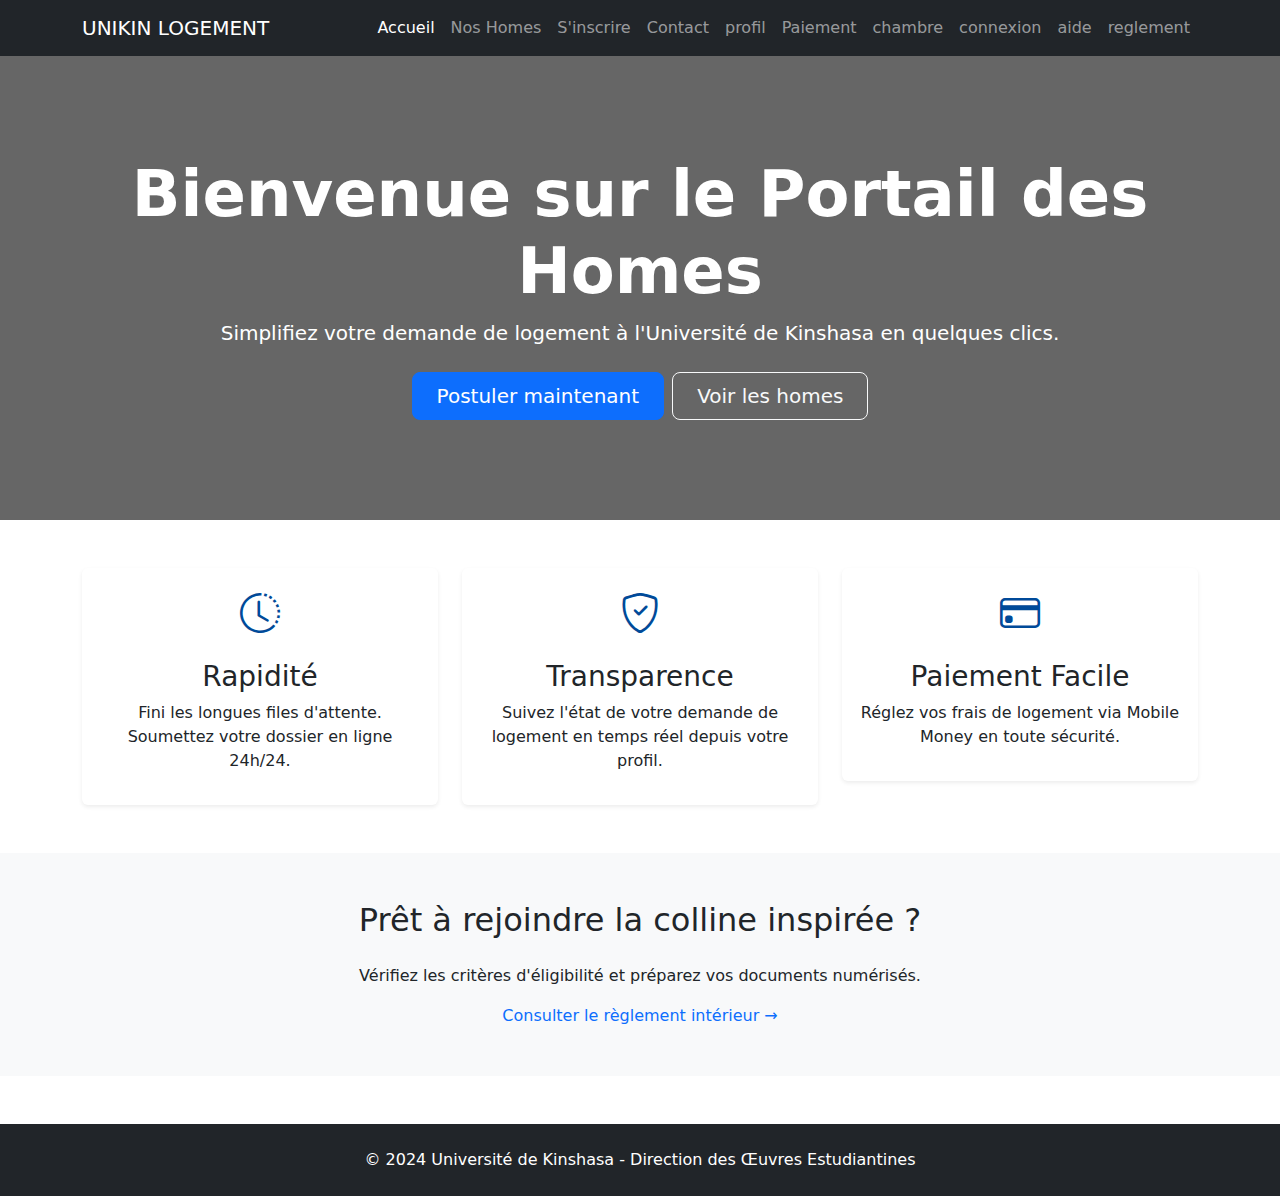
<file: index.html>
<!DOCTYPE html>
<html lang="fr">
<head>
    <meta charset="UTF-8">
    <meta name="viewport" content="width=device-width, initial-scale=1.0">
    <title>Accueil - Gestion des Homes UNIKIN</title>
    <link href="https://cdn.jsdelivr.net/npm/bootstrap@5.3.0/dist/css/bootstrap.min.css" rel="stylesheet">
    <link rel="stylesheet" href="https://cdn.jsdelivr.net/npm/bootstrap-icons@1.11.0/font/bootstrap-icons.css">
    <style>
        .hero-section {
            background: linear-gradient(rgba(0,0,0,0.6), rgba(0,0,0,0.6)), url('https://via.placeholder.com/1500x600');
            background-size: cover;
            color: white;
            padding: 100px 0;
        }
        .feature-icon {
            font-size: 2.5rem;
            color: #004a99;
        }
    </style>
</head>
<body>

    <nav class="navbar navbar-expand-lg navbar-dark bg-dark sticky-top">
        <div class="container">
            <a class="navbar-brand" href="index.html">UNIKIN LOGEMENT</a>
            <button class="navbar-toggler" type="button" data-bs-toggle="collapse" data-bs-target="#navbarNav">
                <span class="navbar-toggler-icon"></span>
            </button>
            <div class="collapse navbar-collapse" id="navbarNav">
                <ul class="navbar-nav ms-auto">
                    <li class="nav-item"><a class="nav-link active" href="page d'accueil.htlm 2.html">Accueil</a></li>
                    <li class="nav-item"><a class="nav-link" href="listes homes 4.html">Nos Homes</a></li>
                    <li class="nav-item"><a class="nav-link" href="inscription 3.html">S'inscrire</a></li>
                    <li class="nav-item"><a class="nav-link" href="page contact.html">Contact</a></li>
                    <li class="nav-item"><a class="nav-link" href="page PROFIL 5.html">profil</a></li>
                    <li class="nav-item"><a class="nav-link" href="page paiement 1.html">Paiement</a></li>
                    <li class="nav-item"><a class="nav-link" href="chambre.html">chambre</a></li>
                    <li class="nav-item"><a class="nav-link" href="PAGE DE CONNEXION.html">connexion</a></li>
                    <li class="nav-item"><a class="nav-link" href="page aide.html">aide</a></li>
                    <li class="nav-item"><a class="nav-link" href="reglement.html">reglement</a></li>
                </ul>
            </div>
        </div>
    </nav>

    <header class="hero-section text-center">
        <div class="container">
            <h1 class="display-3 fw-bold">Bienvenue sur le Portail des Homes</h1>
            <p class="lead mb-4">Simplifiez votre demande de logement à l'Université de Kinshasa en quelques clics.</p>
            <div class="d-grid gap-2 d-sm-flex justify-content-sm-center">
                <a href="inscription.html" class="btn btn-primary btn-lg px-4 gap-3">Postuler maintenant</a>
                <a href="liste_homes.html" class="btn btn-outline-light btn-lg px-4">Voir les homes</a>
            </div>
        </div>
    </header>

    <section class="container py-5">
        <div class="row text-center g-4">
            <div class="col-md-4">
                <div class="p-3 shadow-sm rounded bg-white">
                    <i class="bi bi-clock-history feature-icon"></i>
                    <h3 class="mt-3">Rapidité</h3>
                    <p>Fini les longues files d'attente. Soumettez votre dossier en ligne 24h/24.</p>
                </div>
            </div>
            <div class="col-md-4">
                <div class="p-3 shadow-sm rounded bg-white">
                    <i class="bi bi-shield-check feature-icon"></i>
                    <h3 class="mt-3">Transparence</h3>
                    <p>Suivez l'état de votre demande de logement en temps réel depuis votre profil.</p>
                </div>
            </div>
            <div class="col-md-4">
                <div class="p-3 shadow-sm rounded bg-white">
                    <i class="bi bi-credit-card feature-icon"></i>
                    <h3 class="mt-3">Paiement Facile</h3>
                    <p>Réglez vos frais de logement via Mobile Money en toute sécurité.</p>
                </div>
            </div>
        </div>
    </section>

    <section class="bg-light py-5">
        <div class="container text-center">
            <h2 class="mb-4">Prêt à rejoindre la colline inspirée ?</h2>
            <p>Vérifiez les critères d'éligibilité et préparez vos documents numérisés.</p>
            <a href="reglement.html" class="text-decoration-none">Consulter le règlement intérieur &rarr;</a>
        </div>
    </section>

    <footer class="bg-dark text-white py-4 mt-5">
        <div class="container text-center">
            <p class="mb-0">&copy; 2024 Université de Kinshasa - Direction des Œuvres Estudiantines</p>
        </div>
    </footer>

    <script src="https://cdn.jsdelivr.net/npm/bootstrap@5.3.0/dist/js/bootstrap.bundle.min.js"></script>
</body>

</html>
</file>
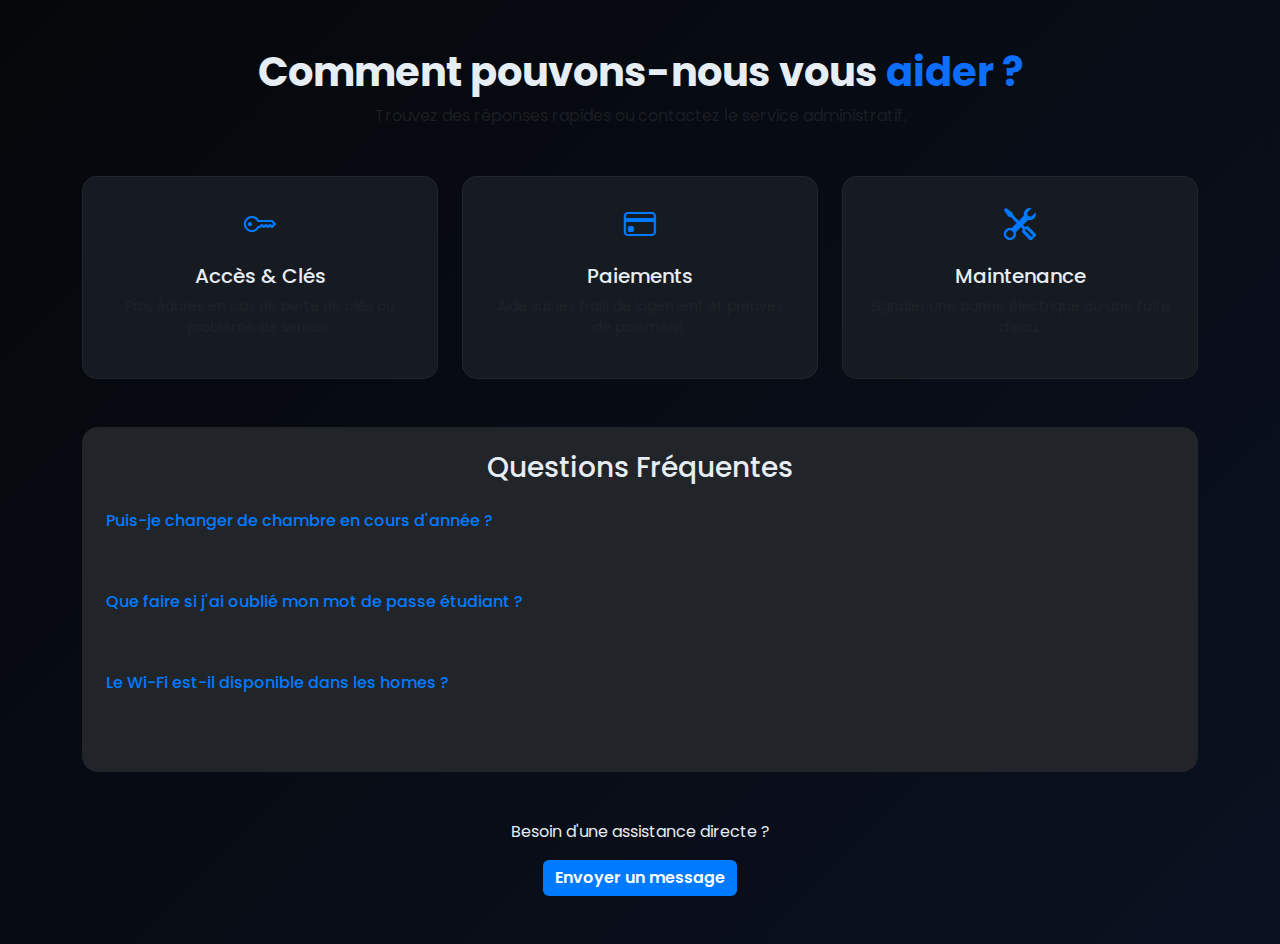
<file: page aide.html>
<!DOCTYPE html>
<html lang="fr">
<head>
    <meta charset="UTF-8">
    <meta name="viewport" content="width=device-width, initial-scale=1.0">
    <title>Centre d'Aide - UNIKIN</title>
    <link href="https://cdn.npmmirror.com/bootstrap/5.3.0/css/bootstrap.min.css" rel="stylesheet">
    <link href="https://fonts.googleapis.com/css2?family=Poppins:wght@300;400;600&display=swap" rel="stylesheet">
    <link rel="stylesheet" href="https://cdn.jsdelivr.net/npm/bootstrap-icons@1.11.0/font/bootstrap-icons.css">
    <style>
        :root { --primary-blue: #007bff; --card-bg: #161b22; }
        body { background: #0a0e14; color: #e6edf3; font-family: 'Poppins', sans-serif; }
        .help-card { background: var(--card-bg); border-radius: 15px; border: 1px solid rgba(255,255,255,0.05); transition: transform 0.3s; cursor: pointer; }
        .help-card:hover { transform: translateY(-10px); border-color: var(--primary-blue); }
        .icon-box { font-size: 2rem; color: var(--primary-blue); margin-bottom: 15px; }
        .faq-q { color: var(--primary-blue); font-weight: 500; margin-top: 20px; }
    </style>
    <link href="https://cdn.jsdelivr.net/npm/bootstrap@5.3.0/dist/css/bootstrap.min.css" rel="stylesheet">

    <link rel="stylesheet" href="page.css">
</head>
<body>

<div class="container py-5">
    <div class="text-center mb-5">
        <h1 class="fw-bold">Comment pouvons-nous vous <span class="text-primary">aider ?</span></h1>
        <p class="text-muted">Trouvez des réponses rapides ou contactez le service administratif.</p>
    </div>

    <div class="row g-4 mb-5">
        <div class="col-md-4">
            <div class="help-card p-4 text-center">
                <div class="icon-box"><i class="bi bi-key"></i></div>
                <h5>Accès & Clés</h5>
                <p class="small text-muted">Procédures en cas de perte de clés ou problème de serrure.</p>
            </div>
        </div>
        <div class="col-md-4">
            <div class="help-card p-4 text-center">
                <div class="icon-box"><i class="bi bi-credit-card"></i></div>
                <h5>Paiements</h5>
                <p class="small text-muted">Aide sur les frais de logement et preuves de paiement.</p>
            </div>
        </div>
        <div class="col-md-4">
            <div class="help-card p-4 text-center">
                <div class="icon-box"><i class="bi bi-tools"></i></div>
                <h5>Maintenance</h5>
                <p class="small text-muted">Signaler une panne électrique ou une fuite d'eau.</p>
            </div>
        </div>
    </div>

    <div class="max-width-700 mx-auto bg-dark p-4 rounded-4">
        <h3 class="mb-4 text-center">Questions Fréquentes</h3>
        
        <div class="faq-item">
            <p class="faq-q">Puis-je changer de chambre en cours d'année ?</p>
            <p class="text-muted small">Oui, mais sous réserve de disponibilité et après validation par le service de l'intendance.</p>
        </div>

        <div class="faq-item">
            <p class="faq-q">Que faire si j'ai oublié mon mot de passe étudiant ?</p>
            <p class="text-muted small">Rendez-vous à la direction informatique avec votre carte d'étudiant pour une réinitialisation.</p>
        </div>

        <div class="faq-item">
            <p class="faq-q">Le Wi-Fi est-il disponible dans les homes ?</p>
            <p class="text-muted small">Certains sites sont couverts. Le déploiement complet est en cours par le rectorat.</p>
        </div>
    </div>

    <div class="text-center mt-5">
        <p>Besoin d'une assistance directe ?</p>
        <a href="mailto:support@unikin.ac.cd" class="btn btn-primary">Envoyer un message</a>
    </div>
</div>

</body>
</html>
</file>
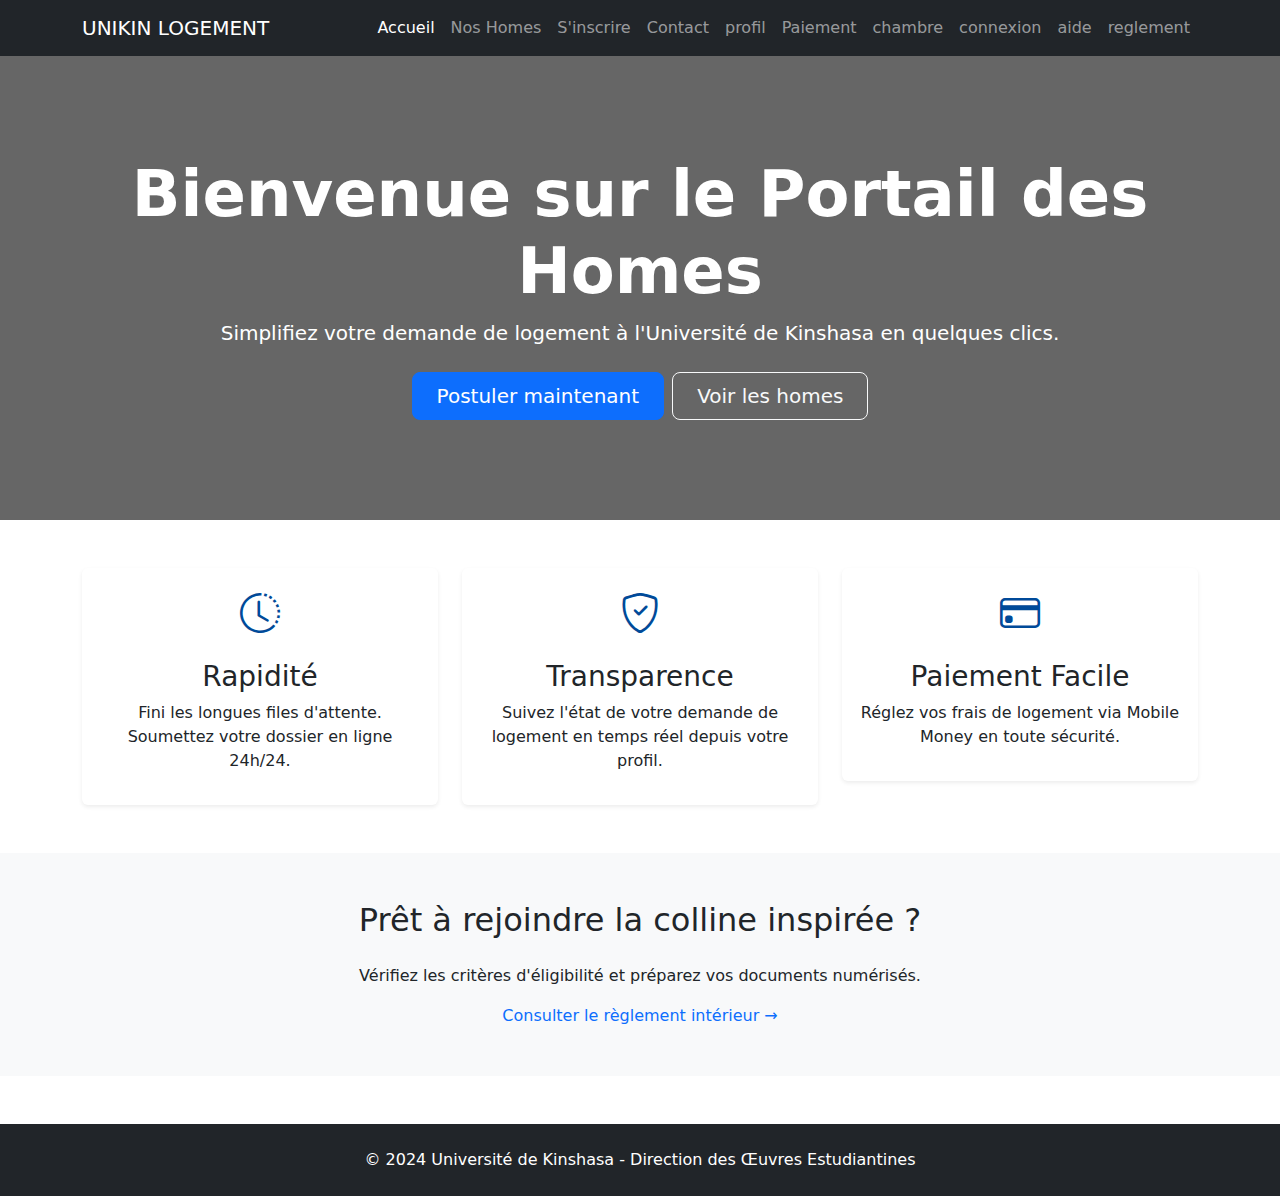
<file: page d'accueil.htlm 2.html>
<!DOCTYPE html>
<html lang="fr">
<head>
    <meta charset="UTF-8">
    <meta name="viewport" content="width=device-width, initial-scale=1.0">
    <title>Accueil - Gestion des Homes UNIKIN</title>
    <link href="https://cdn.jsdelivr.net/npm/bootstrap@5.3.0/dist/css/bootstrap.min.css" rel="stylesheet">
    <link rel="stylesheet" href="https://cdn.jsdelivr.net/npm/bootstrap-icons@1.11.0/font/bootstrap-icons.css">
    <style>
        .hero-section {
            background: linear-gradient(rgba(0,0,0,0.6), rgba(0,0,0,0.6)), url('https://via.placeholder.com/1500x600');
            background-size: cover;
            color: white;
            padding: 100px 0;
        }
        .feature-icon {
            font-size: 2.5rem;
            color: #004a99;
        }
    </style>
</head>
<body>

    <nav class="navbar navbar-expand-lg navbar-dark bg-dark sticky-top">
        <div class="container">
            <a class="navbar-brand" href="index.html">UNIKIN LOGEMENT</a>
            <button class="navbar-toggler" type="button" data-bs-toggle="collapse" data-bs-target="#navbarNav">
                <span class="navbar-toggler-icon"></span>
            </button>
            <div class="collapse navbar-collapse" id="navbarNav">
                <ul class="navbar-nav ms-auto">
                    <li class="nav-item"><a class="nav-link active" href="page d'accueil.htlm 2.html">Accueil</a></li>
                    <li class="nav-item"><a class="nav-link" href="listes homes 4.html">Nos Homes</a></li>
                    <li class="nav-item"><a class="nav-link" href="inscription 3.html">S'inscrire</a></li>
                    <li class="nav-item"><a class="nav-link" href="page contact.html">Contact</a></li>
                    <li class="nav-item"><a class="nav-link" href="page PROFIL 5.html">profil</a></li>
                    <li class="nav-item"><a class="nav-link" href="page paiement 1.html">Paiement</a></li>
                    <li class="nav-item"><a class="nav-link" href="chambre.html">chambre</a></li>
                    <li class="nav-item"><a class="nav-link" href="PAGE DE CONNEXION.html">connexion</a></li>
                    <li class="nav-item"><a class="nav-link" href="page aide.html">aide</a></li>
                    <li class="nav-item"><a class="nav-link" href="reglement.html">reglement</a></li>
                </ul>
            </div>
        </div>
    </nav>

    <header class="hero-section text-center">
        <div class="container">
            <h1 class="display-3 fw-bold">Bienvenue sur le Portail des Homes</h1>
            <p class="lead mb-4">Simplifiez votre demande de logement à l'Université de Kinshasa en quelques clics.</p>
            <div class="d-grid gap-2 d-sm-flex justify-content-sm-center">
                <a href="inscription.html" class="btn btn-primary btn-lg px-4 gap-3">Postuler maintenant</a>
                <a href="liste_homes.html" class="btn btn-outline-light btn-lg px-4">Voir les homes</a>
            </div>
        </div>
    </header>

    <section class="container py-5">
        <div class="row text-center g-4">
            <div class="col-md-4">
                <div class="p-3 shadow-sm rounded bg-white">
                    <i class="bi bi-clock-history feature-icon"></i>
                    <h3 class="mt-3">Rapidité</h3>
                    <p>Fini les longues files d'attente. Soumettez votre dossier en ligne 24h/24.</p>
                </div>
            </div>
            <div class="col-md-4">
                <div class="p-3 shadow-sm rounded bg-white">
                    <i class="bi bi-shield-check feature-icon"></i>
                    <h3 class="mt-3">Transparence</h3>
                    <p>Suivez l'état de votre demande de logement en temps réel depuis votre profil.</p>
                </div>
            </div>
            <div class="col-md-4">
                <div class="p-3 shadow-sm rounded bg-white">
                    <i class="bi bi-credit-card feature-icon"></i>
                    <h3 class="mt-3">Paiement Facile</h3>
                    <p>Réglez vos frais de logement via Mobile Money en toute sécurité.</p>
                </div>
            </div>
        </div>
    </section>

    <section class="bg-light py-5">
        <div class="container text-center">
            <h2 class="mb-4">Prêt à rejoindre la colline inspirée ?</h2>
            <p>Vérifiez les critères d'éligibilité et préparez vos documents numérisés.</p>
            <a href="reglement.html" class="text-decoration-none">Consulter le règlement intérieur &rarr;</a>
        </div>
    </section>

    <footer class="bg-dark text-white py-4 mt-5">
        <div class="container text-center">
            <p class="mb-0">&copy; 2024 Université de Kinshasa - Direction des Œuvres Estudiantines</p>
        </div>
    </footer>

    <script src="https://cdn.jsdelivr.net/npm/bootstrap@5.3.0/dist/js/bootstrap.bundle.min.js"></script>
</body>
</html>
</file>
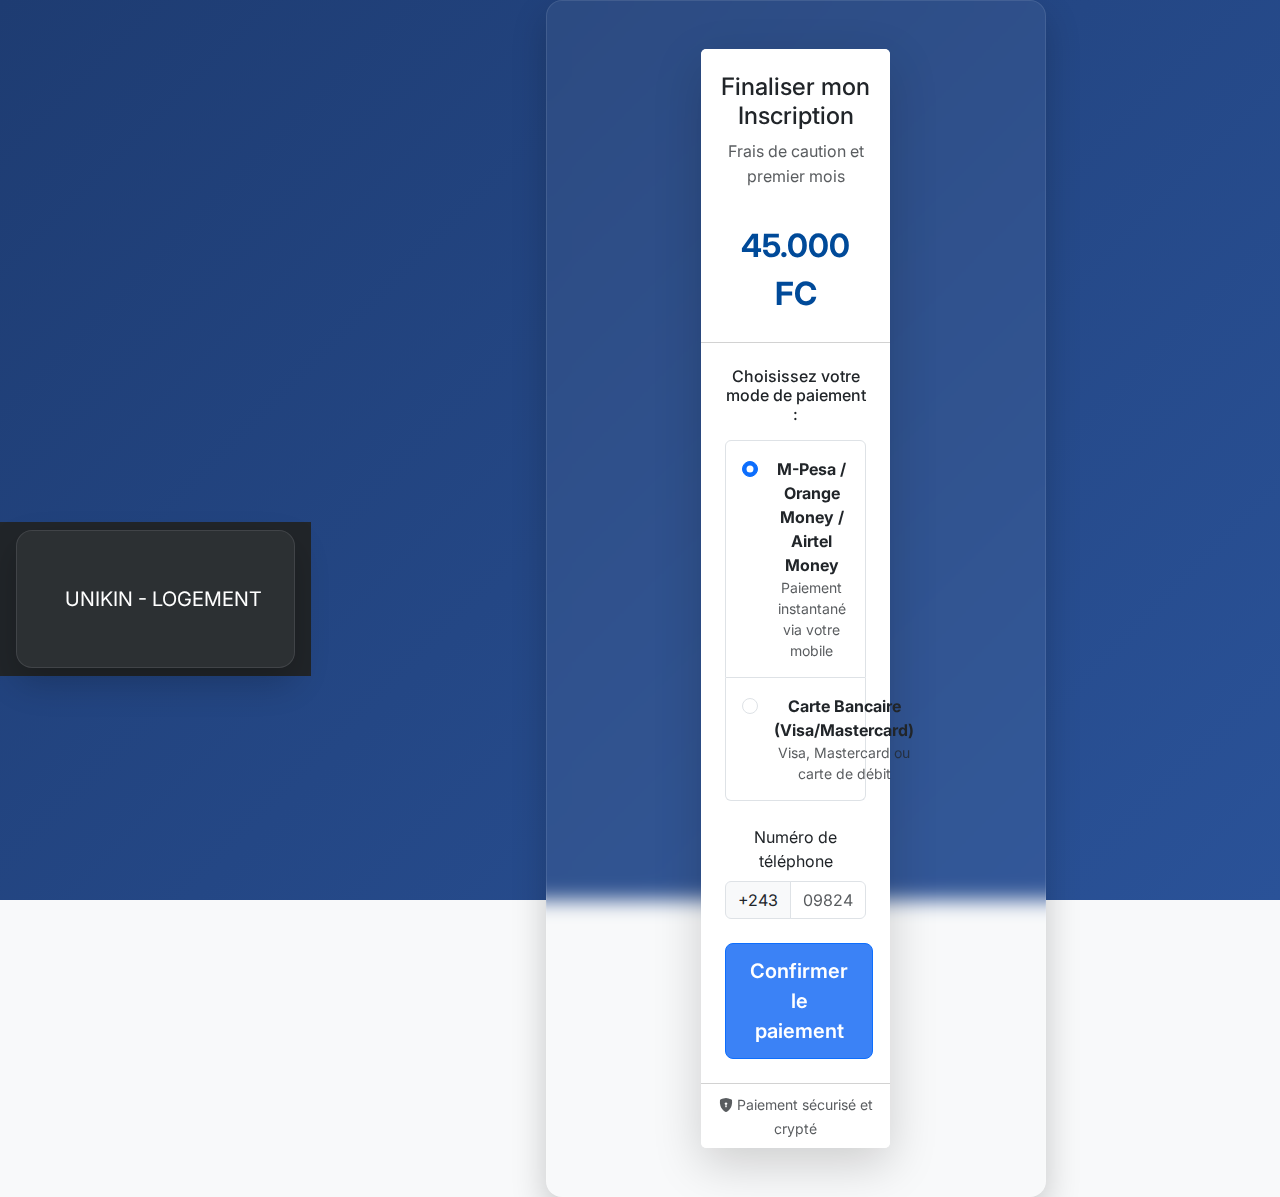
<file: page paiement 1.html>
<!DOCTYPE html>
<html lang="fr">
<head>
    <meta charset="UTF-8">
    <meta name="viewport" content="width=device-width, initial-scale=1.0">
    <title>Paiement des Frais de Logement - UNIKIN</title>
    <link href="https://cdn.jsdelivr.net/npm/bootstrap@5.3.0/dist/css/bootstrap.min.css" rel="stylesheet">
    <link rel="stylesheet" href="https://cdn.jsdelivr.net/npm/bootstrap-icons@1.11.0/font/bootstrap-icons.css">
    <style>
        .payment-card:hover { border: 2px solid #004a99; cursor: pointer; }
        .price-tag { font-size: 2rem; font-weight: bold; color: #004a99; }
    </style>
    <link href="https://cdn.jsdelivr.net/npm/bootstrap@5.3.0/dist/css/bootstrap.min.css" rel="stylesheet">

    <link rel="stylesheet" href="page paiement.css">
</head>
<body class="bg-light">

    <nav class="navbar navbar-expand-lg navbar-dark bg-dark">
        <div class="container">
            <a class="navbar-brand" href="#">UNIKIN - LOGEMENT</a>
        </div>
    </nav>

    <div class="container py-5">
        <div class="row justify-content-center">
            <div class="col-md-6">
                <div class="card shadow-lg border-0">
                    <div class="card-header bg-white text-center py-4">
                        <h4>Finaliser mon Inscription</h4>
                        <p class="text-muted">Frais de caution et premier mois</p>
                        <div class="price-tag">45.000 FC</div>
                    </div>
                    <div class="card-body p-4">
                        <h6 class="mb-3">Choisissez votre mode de paiement :</h6>
                        
                        <div class="list-group mb-4">
                            <label class="list-group-item d-flex gap-3 py-3 payment-card">
                                <input class="form-check-input flex-shrink-0" type="radio" name="pay" value="m-pesa" checked>
                                <span>
                                    <strong>M-Pesa / Orange Money / Airtel Money</strong>
                                    <small class="d-block text-muted">Paiement instantané via votre mobile</small>
                                </span>
                            </label>
                            <label class="list-group-item d-flex gap-3 py-3 payment-card">
                                <input class="form-check-input flex-shrink-0" type="radio" name="pay" value="visa">
                                <span>
                                    <strong>Carte Bancaire (Visa/Mastercard)</strong>
                                    <small class="d-block text-muted">Visa, Mastercard ou carte de débit</small>
                                </span>
                            </label>
                        </div>

                        <div id="mobile-money-fields">
                            <div class="mb-3">
                                <label class="form-label">Numéro de téléphone</label>
                                <div class="input-group">
                                    <span class="input-group-text">+243</span>
                                    <input type="text" class="form-control" placeholder="0982450366">
                                </div>
                            </div>
                        </div>

                        <div class="d-grid mt-4">
                            <button class="btn btn-primary btn-lg" onclick="alert('Redirection vers la passerelle de paiement sécurisée...')">
                                Confirmer le paiement
                            </button>
                        </div>
                    </div>
                    <div class="card-footer bg-white text-center text-muted">
                        <small><i class="bi bi-shield-lock-fill"></i> Paiement sécurisé et crypté</small>
                    </div>
                </div>
            </div>
        </div>
    </div>

</body>
</html>
</file>
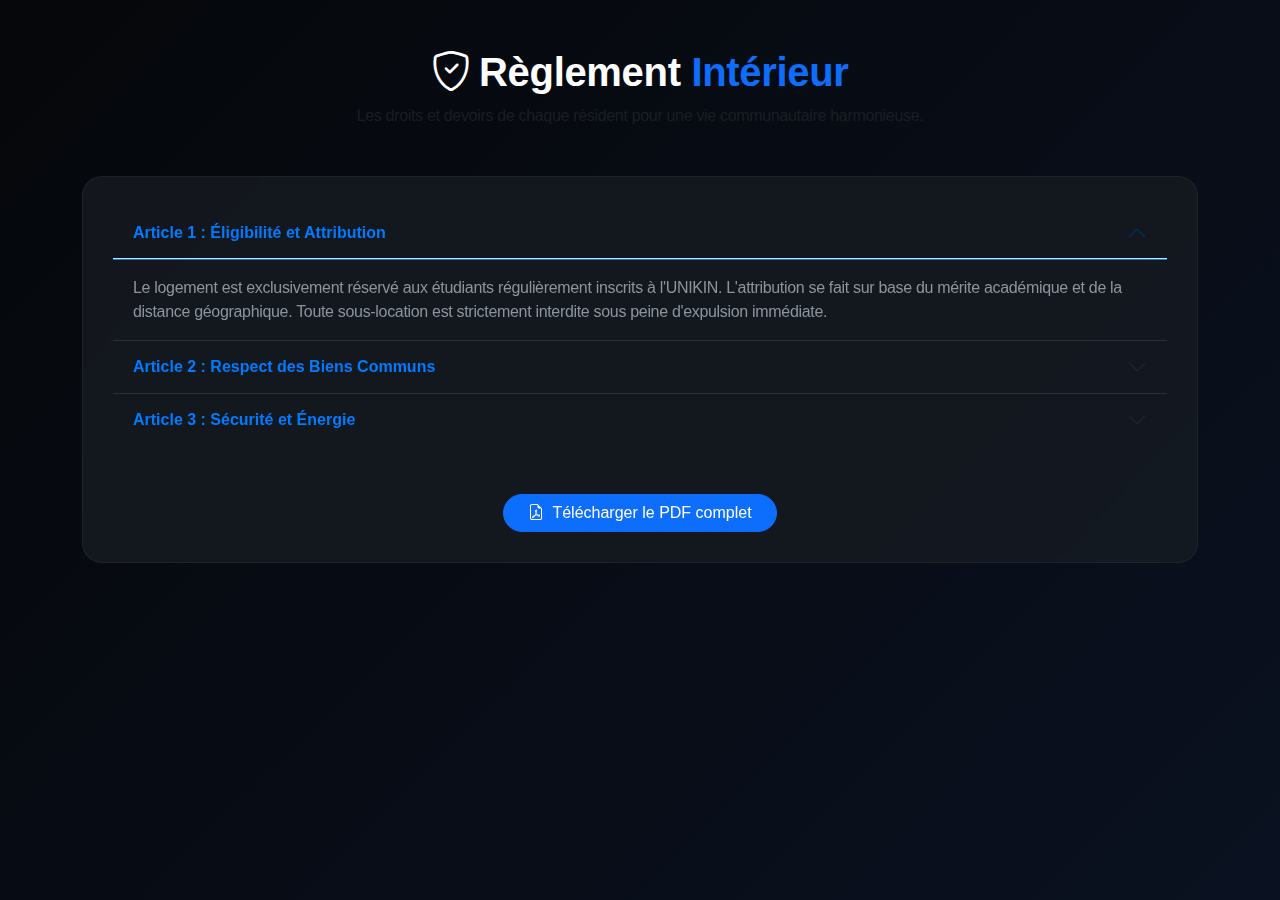
<file: reglement.html>
<!DOCTYPE html>
<html lang="fr">
<head>
    <meta charset="UTF-8">
    <meta name="viewport" content="width=device-width, initial-scale=1.0">
    <title>Règlement Intérieur - UNIKIN</title>
    <link href="https://cdn.npmmirror.com/bootstrap/5.3.0/css/bootstrap.min.css" rel="stylesheet">
    <link href="https://fonts.googleapis.com/css2?family=Poppins:wght@300;400;600&display=swap" rel="stylesheet">
    <link rel="stylesheet" href="https://cdn.jsdelivr.net/npm/bootstrap-icons@1.11.0/font/bootstrap-icons.css">
    <style>
        :root { --bg-dark: #0a0e14; --primary-blue: #007bff; --text-main: #e6edf3; }
        body { background: linear-gradient(135deg, #05070a 0%, #0a1120 100%); color: var(--text-main); font-family: 'Poppins', sans-serif; min-height: 100vh; }
        .glass-card { background: rgba(22, 27, 34, 0.8); backdrop-filter: blur(10px); border: 1px solid rgba(255, 255, 255, 0.05); border-radius: 20px; padding: 30px; }
        .accordion-item { background: transparent !important; border-color: rgba(255,255,255,0.1) !important; }
        .accordion-button { background: transparent !important; color: var(--primary-blue) !important; font-weight: 600; }
        .accordion-button:not(.collapsed) { box-shadow: none; border-bottom: 1px solid var(--primary-blue); }
        .accordion-body { color: #8b949e; }
    </style>
    <link href="https://cdn.jsdelivr.net/npm/bootstrap@5.3.0/dist/css/bootstrap.min.css" rel="stylesheet">

    <link rel="stylesheet" href="reglement.css">
</head>
<body>

<div class="container py-5">
    <div class="text-center mb-5">
        <h1 class="fw-bold"><i class="bi bi-shield-check me-2"></i>Règlement <span class="text-primary">Intérieur</span></h1>
        <p class="text-muted">Les droits et devoirs de chaque résident pour une vie communautaire harmonieuse.</p>
    </div>

    <div class="glass-card">
        <div class="accordion accordion-flush" id="reglementContent">
            <div class="accordion-item">
                <h2 class="accordion-header">
                    <button class="accordion-button" type="button" data-bs-toggle="collapse" data-bs-target="#art1">
                        Article 1 : Éligibilité et Attribution
                    </button>
                </h2>
                <div id="art1" class="accordion-collapse collapse show">
                    <div class="accordion-body">
                        Le logement est exclusivement réservé aux étudiants régulièrement inscrits à l'UNIKIN. L'attribution se fait sur base du mérite académique et de la distance géographique. Toute sous-location est strictement interdite sous peine d'expulsion immédiate.
                    </div>
                </div>
            </div>

            <div class="accordion-item">
                <h2 class="accordion-header">
                    <button class="accordion-button collapsed" type="button" data-bs-toggle="collapse" data-bs-target="#art2">
                        Article 2 : Respect des Biens Communs
                    </button>
                </h2>
                <div id="art2" class="accordion-collapse collapse">
                    <div class="accordion-body">
                        Les résidents sont responsables de l'état de leur chambre. Toute dégradation des installations électriques, sanitaires ou du mobilier sera facturée à l'étudiant responsable avant la fin de l'année académique.
                    </div>
                </div>
            </div>

            <div class="accordion-item">
                <h2 class="accordion-header">
                    <button class="accordion-button collapsed" type="button" data-bs-toggle="collapse" data-bs-target="#art3">
                        Article 3 : Sécurité et Énergie
                    </button>
                </h2>
                <div id="art3" class="accordion-collapse collapse">
                    <div class="accordion-body">
                        Pour des raisons de sécurité incendie, l'utilisation de réchauds à haute tension et de branchements sauvages est proscrite. Les visites sont autorisées de 08h00 à 21h00.
                    </div>
                </div>
            </div>
        </div>
        
        <div class="mt-5 text-center">
            <button class="btn btn-primary rounded-pill px-4"><i class="bi bi-file-earmark-pdf me-2"></i>Télécharger le PDF complet</button>
        </div>
    </div>
</div>

<script src="https://cdn.npmmirror.com/bootstrap/5.3.0/js/bootstrap.bundle.min.js"></script>
</body>
</html>
</file>
<file: page.css>
/* Configuration Générale */
:root {
    --bg-dark: #0a0e14;
    --card-bg: #161b22;
    --primary-blue: #007bff;
    --text-main: #e6edf3;
    --text-muted: #8b949e;
}

body {
    background: linear-gradient(135deg, #05070a 0%, #0a1120 100%);
    color: var(--text-main);
    font-family: 'Poppins', sans-serif;
    min-height: 100vh;
}

/* Effet de Verre (Glassmorphism) */
.glass-card {
    background: rgba(22, 27, 34, 0.8);
    backdrop-filter: blur(10px);
    border: 1px solid rgba(255, 255, 255, 0.05);
    border-radius: 20px;
    padding: 25px;
    height: 100%;
}

/* Style de l'Avatar */
.profile-avatar-wrapper {
    position: relative;
    display: inline-block;
}

.profile-avatar {
    width: 140px;
    height: 140px;
    border-radius: 50%;
    border: 3px solid var(--primary-blue);
    padding: 5px;
    box-shadow: 0 0 20px rgba(0, 123, 255, 0.3);
}

/* Éléments internes */
.info-item {
    margin-bottom: 20px;
}

.info-item label {
    display: block;
    color: var(--text-muted);
    font-size: 0.85rem;
    text-transform: uppercase;
    letter-spacing: 1px;
}

.info-item p {
    font-weight: 500;
    margin-top: 5px;
}

.inner-card {
    background: rgba(255, 255, 255, 0.03);
    padding: 15px;
    border-radius: 12px;
    border-left: 4px solid var(--primary-blue);
}

.inner-card small {
    color: var(--text-muted);
}

/* Statuts et Badges */
.status-pill {
    padding: 5px 12px;
    border-radius: 20px;
    font-size: 0.8rem;
}

.status-pill.success {
    background: rgba(45, 164, 78, 0.2);
    color: #3fb950;
}

.status-pill.pending {
    background: rgba(210, 153, 34, 0.2);
    color: #d29922;
}

/* Boutons */
.btn-primary {
    background-color: var(--primary-blue);
    border: none;
    font-weight: 600;
    transition: all 0.3s;
}

.btn-primary:hover {
    box-shadow: 0 0 15px rgba(0, 123, 255, 0.5);
    transform: translateY(-2px);
}

/* Personnalisation Table */
.table {
    color: var(--text-main);
}
</file>
<file: page paiement.css>
/* Importation d'une police moderne */
@import url('https://fonts.googleapis.com/css2?family=Inter:wght@300;400;600&display=swap');

body {
    margin: 0;
    padding: 0;
    font-family: 'Inter', sans-serif;
    /* Dégradé bleu professionnel */
    background: linear-gradient(135deg, #1e3c72 0%, #2a5298 100%);
    background-attachment: fixed;
    color: #ffffff;
    display: flex;
    justify-content: center;
    align-items: center;
    min-height: 100vh;
}

.container {
    background: rgba(255, 255, 255, 0.05); /* Effet verre (Glassmorphism) */
    backdrop-filter: blur(10px);
    border: 1px solid rgba(255, 255, 255, 0.1);
    padding: 3rem;
    border-radius: 16px;
    box-shadow: 0 15px 35px rgba(0, 0, 0, 0.2);
    max-width: 500px;
    width: 90%;
    text-align: center;
}

h1 {
    font-weight: 600;
    margin-bottom: 1rem;
    letter-spacing: -0.5px;
}

p {
    color: #cbd5e0;
    line-height: 1.6;
    margin-bottom: 2rem;
}

.btn-primary {
    background-color: #3b82f6;
    color: white;
    padding: 12px 24px;
    border-radius: 8px; 
    text-decoration: none;
    font-weight: 600;
    transition: all 0.3s ease;
    display: inline-block;
}

.btn-primary:hover {
    background-color: #2563eb;
    transform: translateY(-2px);
    box-shadow: 0 5px 15px rgba(59, 130, 246, 0.4);
}
</file>
<file: reglement.css>
:root {
    --bg-black: #050505;
    --card-gray: #111111;
    --electric-blue: #00d2ff;
    --deep-blue: #004e92;
    --text-silver: #b0b0b0;
    --neon-shadow: 0 0 15px rgba(0, 210, 255, 0.2);
}

body {
    background-color: var(--bg-black);
    color: white;
    font-family: 'Inter', sans-serif;
    letter-spacing: -0.02rem;
}

/* Effet de carte Neo-Glace */
.neo-card {
    background: var(--card-gray);
    border: 1px solid rgba(255, 255, 255, 0.05);
    border-radius: 12px;
    transition: all 0.4s ease;
}

.neo-card:hover {
    border-color: var(--electric-blue);
    box-shadow: var(--neon-shadow);
    transform: translateY(-5px);
}

/* Titres avec dégradé */
.gradient-text {
    background: linear-gradient(to right, #ffffff, var(--electric-blue));
    -webkit-background-clip: text;
    -webkit-text-fill-color: transparent;
    font-weight: 800;
}
</file>
